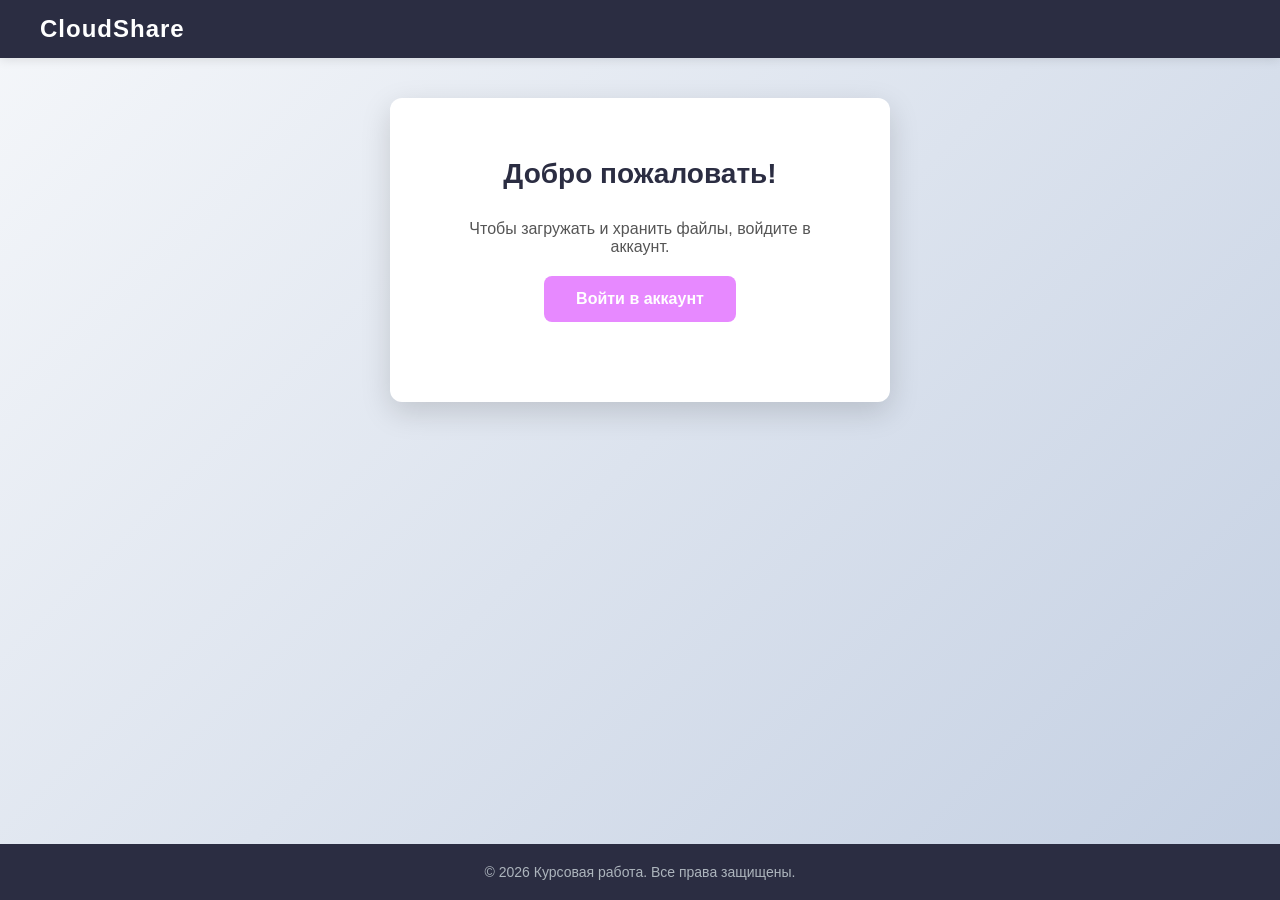
<file: index.html>
<!DOCTYPE html>
<html lang="ru">
<head>
    <meta charset="UTF-8">
    <meta name="viewport" content="width=device-width, initial-scale=1.0">
    <link rel="stylesheet" href="css/style.css">
    <title>Файлообменник - CloudShare</title>
</head>
<body>
    <header class="site-header">
        <div class="logo">CloudShare</div>
        <div id="auth-block"></div>
    </header>

    <main>
        <div class="container"> 
            <!-- Блок, который видят только авторизованные -->
            <div id="upload-section" style="display: none;">
                <h1>Загрузка файлов</h1>
                <label for="files">Выберите файлы:</label>
                <input type="file" id="files" name="file" required>
                <button id="uploadBtn">Загрузить</button>
            </div>

            <!-- Блок с приветствием для гостей -->
            <div id="guest-section" style="text-align: center; padding: 20px;">
                <h1>Добро пожаловать!</h1>
                <p style="margin: 20px 0; color: #555;">Чтобы загружать и хранить файлы, войдите в аккаунт.</p>
                <a href="login.html" class="btn-register" style="display: inline-block; text-decoration: none; padding: 14px 32px; border-radius: 8px; background: #e789ff; color: white; font-weight: bold;">Войти в аккаунт</a>
            </div>

            <!-- Список файлов -->
            <div id="fileList" style="margin-top: 20px;"></div>
        </div> 
    </main>

    <footer class="site-footer">
        <p>&copy; 2026 Курсовая работа. Все права защищены.</p>
    </footer>

    <!-- Модальное окно личного кабинета (без иконки) -->
    <div id="profileModal" style="display: none; position: fixed; top: 0; left: 0; width: 100%; height: 100%; background: rgba(0,0,0,0.5); z-index: 1000; justify-content: center; align-items: center;">
        <div style="background: white; padding: 30px; border-radius: 12px; width: 300px; text-align: center; position: relative; box-shadow: 0 10px 25px rgba(0,0,0,0.2);">
            <span id="closeModal" style="position: absolute; top: 10px; right: 15px; font-size: 24px; cursor: pointer; color: #333;">&times;</span>
            
            <h2 style="color: #2b2d42; margin-bottom: 15px;">Личный кабинет</h2>
            <p style="color: #666; margin-bottom: 15px;">Вы вошли как: <br><strong id="modalUsername" style="color: #e789ff; font-size: 22px;"></strong></p>
            
            <button id="modalLogoutBtn" style="margin-top: 20px; width: 100%; padding: 12px; border: none; border-radius: 8px; background: #2b2d42; color: white; cursor: pointer; font-weight: bold; transition: 0.2s;">Выйти из аккаунта</button>
        </div>
    </div>

    <script src="js/script.js" defer></script>
</body>
</html>
</file>
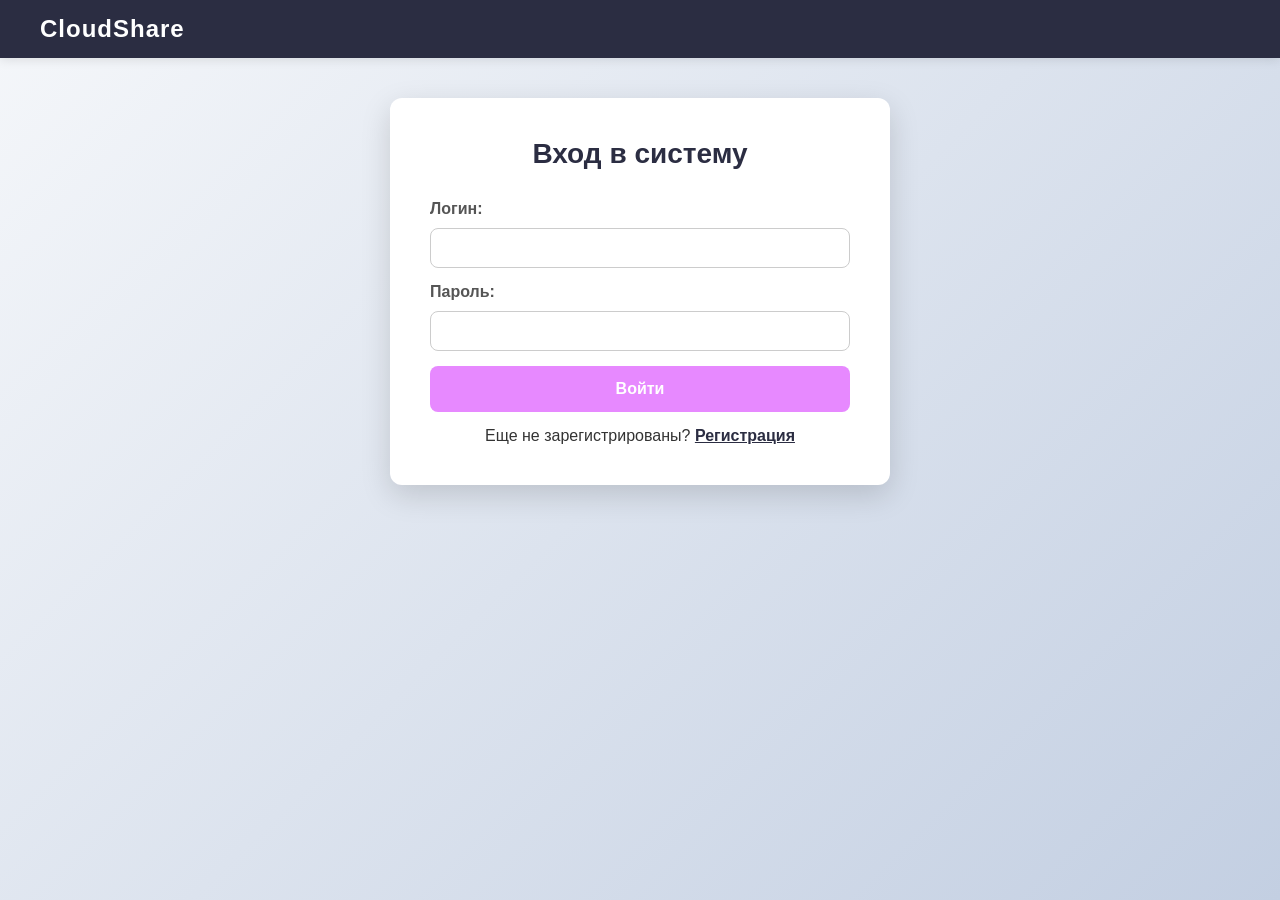
<file: login.html>
<!DOCTYPE html>
<html lang="ru">
<head>
    <meta charset="UTF-8">
    <meta name="viewport" content="width=device-width, initial-scale=1.0">
    <link rel="stylesheet" href="css/style.css">
    <title>Вход - CloudShare</title>
    <style>
        .error-message {
            display: none;
            background-color: #ffe6e6;
            color: #d8000c;
            border: 1px solid #d8000c;
            padding: 10px;
            border-radius: 5px;
            margin-top: 15px;
            text-align: center;
            font-weight: bold;
        }
        .auth-input {
            width: 100%; padding: 10px; margin-bottom: 15px; border-radius: 8px; border: 1px solid #ccc; font-size: 16px;
        }
    </style>
</head>
<body>
    <header class="site-header">
        <div class="logo">CloudShare</div>
    </header>
    <main>
        <div class="container">
            <h1>Вход в систему</h1>
            <form id="loginForm">
                <label for="logUser">Логин:</label>
                <input type="text" id="logUser" class="auth-input" required>
                
                <label for="logPass">Пароль:</label>
                <input type="password" id="logPass" class="auth-input" required>
                
                <button type="submit">Войти</button>
            </form>
            <p style="text-align: center; margin-top: 15px;">
                Еще не зарегистрированы? <a href="register.html" style="color: #2b2d42; font-weight: bold;">Регистрация</a>
            </p>
            <div id="logError" class="error-message"></div>
        </div>
    </main>
    <script>
        document.getElementById('loginForm').addEventListener('submit', function(e) {
            e.preventDefault();
            
            const username = document.getElementById('logUser').value;
            const password = document.getElementById('logPass').value;
            const errorDiv = document.getElementById('logError');

            fetch('api/login.php', {
                method: 'POST',
                headers: { 'Content-Type': 'application/json' },
                body: JSON.stringify({ username, password })
            })
            .then(res => res.json())
            .then(data => {
                if (data.status === 'success') {
                    window.location.href = 'index.html'; 
                } else {
                    errorDiv.textContent = data.message;
                    errorDiv.style.display = 'block';
                }
            });
        });
    </script>
</body>
</html>
</file>
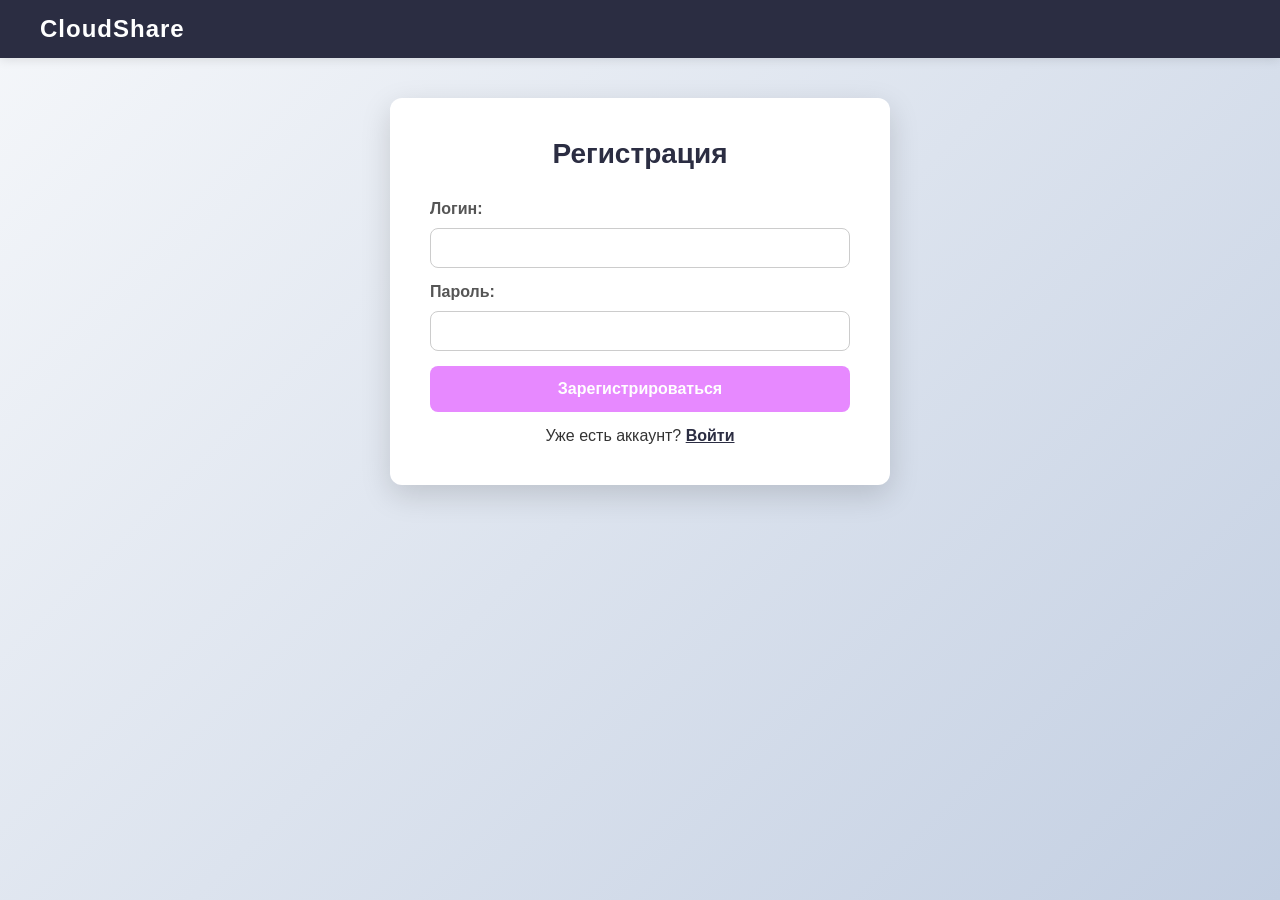
<file: register.html>
<!DOCTYPE html>
<html lang="ru">
<head>
    <meta charset="UTF-8">
    <meta name="viewport" content="width=device-width, initial-scale=1.0">
    <link rel="stylesheet" href="css/style.css">
    <title>Регистрация - CloudShare</title>
    <style>
        .error-message {
            display: none;
            background-color: #ffe6e6;
            color: #d8000c;
            border: 1px solid #d8000c;
            padding: 10px;
            border-radius: 5px;
            margin-top: 15px;
            text-align: center;
            font-weight: bold;
            animation: shake 0.5s;
        }
        @keyframes shake {
            0% { transform: translateX(0); }
            25% { transform: translateX(-5px); }
            50% { transform: translateX(5px); }
            75% { transform: translateX(-5px); }
            100% { transform: translateX(0); }
        }
        .auth-input {
            width: 100%; padding: 10px; margin-bottom: 15px; border-radius: 8px; border: 1px solid #ccc; font-size: 16px;
        }
    </style>
</head>
<body>
    <header class="site-header">
        <div class="logo">CloudShare</div>
    </header>
    <main>
        <div class="container">
            <h1>Регистрация</h1>
            <form id="registerForm">
                <label for="regUser">Логин:</label>
                <input type="text" id="regUser" class="auth-input" required>
                
                <label for="regPass">Пароль:</label>
                <input type="password" id="regPass" class="auth-input" required>
                
                <button type="submit">Зарегистрироваться</button>
            </form>
            <p style="text-align: center; margin-top: 15px;">
                Уже есть аккаунт? <a href="login.html" style="color: #2b2d42; font-weight: bold;">Войти</a>
            </p>
            <div id="regError" class="error-message"></div>
        </div>
    </main>
    <script>
        document.getElementById('registerForm').addEventListener('submit', function(e) {
            e.preventDefault();
            
            const username = document.getElementById('regUser').value;
            const password = document.getElementById('regPass').value;
            const errorDiv = document.getElementById('regError');

            fetch('api/register.php', {
                method: 'POST',
                headers: { 'Content-Type': 'application/json' },
                body: JSON.stringify({ username, password })
            })
            .then(res => res.json())
            .then(data => {
                if (data.status === 'success') {
                    alert('Успешная регистрация! Теперь войдите.');
                    window.location.href = 'login.html'; 
                } else {
                    errorDiv.textContent = data.message;
                    errorDiv.style.display = 'block'; 
                    errorDiv.style.animation = 'none';
                    errorDiv.offsetHeight; 
                    errorDiv.style.animation = 'shake 0.5s'; 
                }
            });
        });
    </script>
</body>
</html>
</file>
<file: css/style.css>
* {
    box-sizing: border-box;
    margin: 0;
    padding: 0;
}

body {
    font-family: 'Segoe UI', Tahoma, Geneva, Verdana, sans-serif;
    background: linear-gradient(135deg, #f5f7fa 0%, #c3cfe2 100%);
    min-height: 100vh;
    display: flex;
    flex-direction: column;
}

/* --- Шапка --- */
.site-header {
    background-color: #2b2d42;
    padding: 15px 40px;
    box-shadow: 0 2px 10px rgba(0,0,0,0.1);
    display: flex;
    justify-content: space-between;
    align-items: center;
}

.logo {
    color: #fff;
    font-size: 24px;
    font-weight: bold;
    letter-spacing: 1px;
}

#profileLink {
    color: white;
    font-size: 18px;
    font-weight: bold;
    cursor: pointer;
    transition: 0.2s;
}

#profileLink:hover {
    color: #e789ff;
    text-decoration: underline;
}

/* Кнопки в шапке */
.btn-login, .btn-register {
    text-decoration: none;
    padding: 8px 15px;
    border-radius: 5px;
    font-weight: bold;
    transition: 0.2s;
    font-size: 16px;
}

.btn-login {
    color: #fff;
    border: 1px solid #fff;
    margin-right: 10px;
}
.btn-login:hover { background: #fff; color: #2b2d42; }
.btn-register { background: #e789ff; color: #fff; }
.btn-register:hover { background: #d166eb; }

/* --- Основная часть --- */
main {
    flex: 1;
    display: flex;
    justify-content: center;
    align-items: flex-start;
    padding: 40px 20px;
}

.container {
    background-color: #ffffff;
    color: #333;
    padding: 40px;
    border-radius: 12px;
    width: 100%;
    max-width: 500px;
    box-shadow: 0 10px 30px rgba(0,0,0,0.15);
}

.container h1 {
    text-align: center;
    margin-bottom: 30px;
    font-size: 28px;
    color: #2b2d42;
}

label {
    font-size: 16px;
    font-weight: 600;
    display: block;
    margin-bottom: 10px;
    color: #555;
}

.auth-input {
    width: 100%; 
    padding: 10px; 
    margin-bottom: 15px; 
    border-radius: 8px; 
    border: 1px solid #ccc; 
    font-size: 16px;
}

/* Зона загрузки */
.container input[type="file"] {
    width: 100%;
    background-color: #f8f9fa;
    border: 1px dashed #adb5bd;
    border-radius: 8px;
    padding: 15px;
    cursor: pointer;
    margin-bottom: 25px;
    transition: border-color 0.3s;
}

.container input[type="file"]:hover {
    border-color: #e789ff;
}

.container input[type="file"]::file-selector-button {
    background-color: #2b2d42; 
    color: #fff; 
    border: none;
    border-radius: 5px;
    padding: 8px 15px;
    margin-right: 15px; 
    cursor: pointer;
    font-weight: bold;
    transition: background-color 0.2s;
}

.container input[type="file"]::file-selector-button:hover {
    background-color: #e789ff; 
}

/* Главная кнопка */
button[type="submit"], #uploadBtn {
    padding: 14px 32px;
    color: #fff;
    background: #e789ff;
    font-size: 16px;
    font-weight: bold;
    border: none;
    border-radius: 8px;
    cursor: pointer;
    transition: transform 0.2s, box-shadow 0.2s;
    display: block;
    margin: 0 auto; 
    width: 100%;
}

button[type="submit"]:hover, #uploadBtn:hover {
    transform: translateY(-3px);
    box-shadow: 0 8px 20px rgba(231, 137, 255, 0.4);
}

/* --- Карточки файлов --- */
#fileList {
    margin-top: 20px;
}

.file-item {
    display: flex;
    justify-content: space-between;
    align-items: center;
    background-color: #f8f9fa;
    border: 1px solid #e9ecef;
    padding: 12px 15px;
    border-radius: 8px;
    margin-bottom: 10px;
    animation: fadeIn 0.3s ease-in-out;
}

.file-name {
    font-weight: 500;
    color: #333;
    word-break: break-all;
    flex: 1;
}

.file-size {
    color: #6c757d;
    font-size: 14px;
    white-space: nowrap;
    margin-right: 10px;
}

@keyframes fadeIn {
    from { opacity: 0; transform: translateY(-10px); }
    to { opacity: 1; transform: translateY(0); }
}

/* Иконки */
.file-item a, .file-item button {
    font-size: 18px;
    text-decoration: none;
    background: none;
    border: none;
    cursor: pointer;
}

/* --- ПОДВАЛ --- */
.site-footer {
    background-color: #2b2d42;
    color: #adb5bd;
    text-align: center;
    padding: 20px;
    font-size: 14px;
    margin-top: auto;
}

/* --- Модальное окно --- */
#profileModal {
    backdrop-filter: blur(3px);
}

/* --- Для телефонов (Требование ДЭ) --- */
@media (max-width: 600px) {
    .site-header {
        padding: 15px 20px;
        flex-direction: column;
        gap: 15px;
    }
    .container {
        padding: 20px;
        margin: 10px;
    }
    .file-item {
        flex-direction: column;
        align-items: flex-start;
        gap: 10px;
    }
    .file-size {
        margin-right: 0;
    }
}
/* --- проверено --- */
</file>
